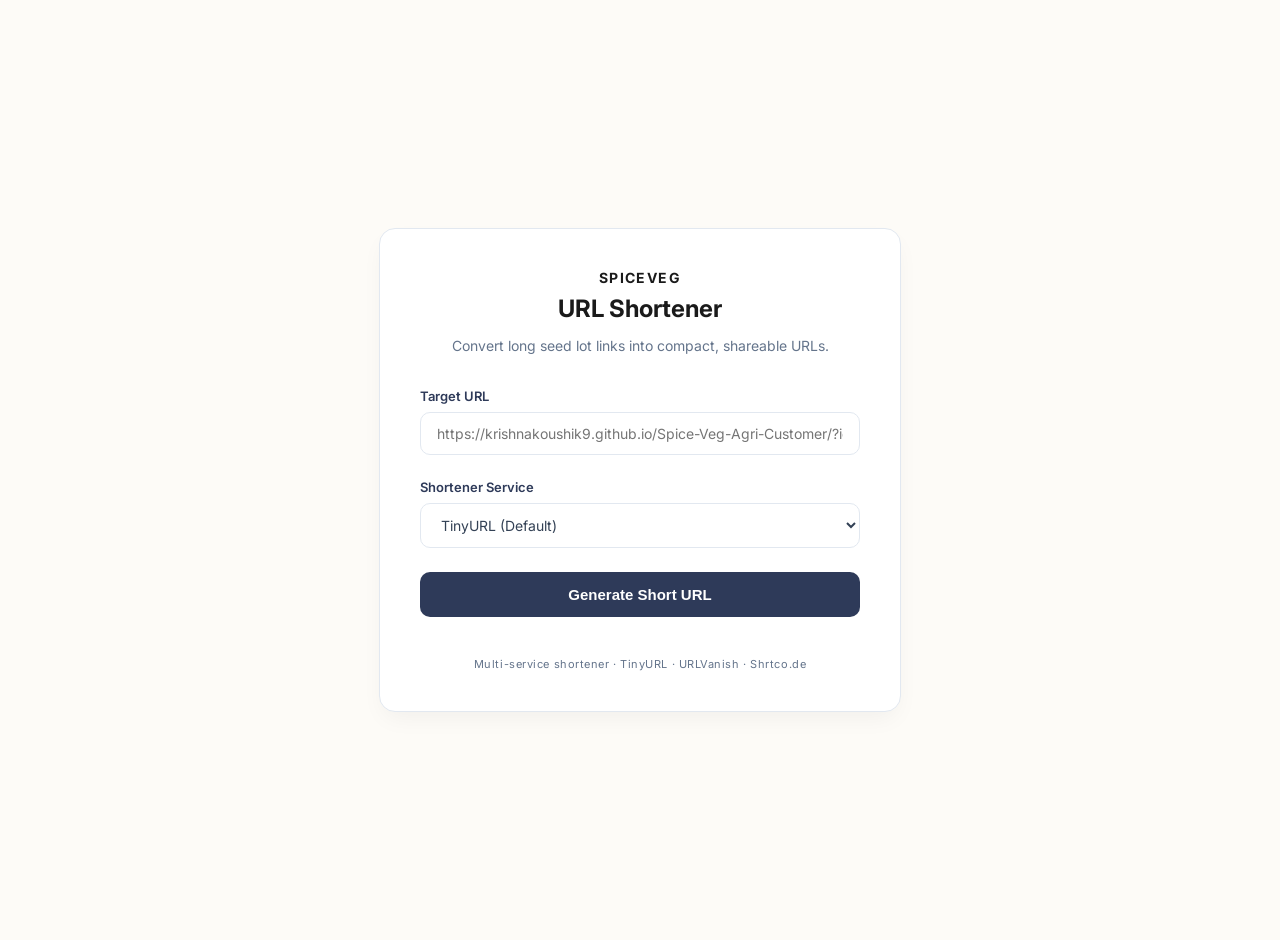
<file: shortener/index.html>
<!DOCTYPE html>
<html lang="en">
<head>
    <meta charset="UTF-8">
    <meta name="viewport" content="width=device-width, initial-scale=1.0">
    <title>SpiceVeg — URL Shortener</title>
    <link rel="stylesheet" href="style.css">
    <link rel="preconnect" href="https://fonts.googleapis.com">
    <link rel="preconnect" href="https://fonts.gstatic.com" crossorigin>
    <link href="https://fonts.googleapis.com/css2?family=Inter:wght@400;500;600&display=swap" rel="stylesheet">
</head>
<body>
    <div class="container">
        <header>
            <div class="logo">SpiceVeg</div>
            <h1>URL Shortener</h1>
            <p>Convert long seed lot links into compact, shareable URLs.</p>
        </header>

        <main>
            <div class="input-group">
                <label for="longUrl">Target URL</label>
                <input type="text" id="longUrl" placeholder="https://krishnakoushik9.github.io/Spice-Veg-Agri-Customer/?id=..." autocomplete="off">
            </div>

            <div class="input-group">
                <label for="serviceSelect">Shortener Service</label>
                <select id="serviceSelect" class="select-input">
                    <option value="0">TinyURL (Default)</option>
                    <option value="1">URLVanish</option>
                    <option value="2">Shrtco.de</option>
                </select>
            </div>

            <button id="shortenBtn" class="btn-primary">Generate Short URL</button>

            <div id="resultArea" class="result-area" style="display: none;">
                <label>Shortened URL <span id="serviceUsed" style="font-weight:500;color:var(--success);font-size:12px;margin-left:6px;"></span></label>
                <div class="output-box">
                    <input type="text" id="shortUrl" readonly>
                    <button id="copyBtn" title="Copy to clipboard">
                        <svg width="20" height="20" viewBox="0 0 24 24" fill="none" stroke="currentColor" stroke-width="2" stroke-linecap="round" stroke-linejoin="round"><rect x="9" y="9" width="13" height="13" rx="2" ry="2"></rect><path d="M5 15H4a2 2 0 0 1-2-2V4a2 2 0 0 1 2-2h9a2 2 0 0 1 2 2v1"></path></svg>
                    </button>
                </div>
                <p id="statusMsg" class="status-msg"></p>

                <div id="fbSaveWrap" style="display:none;margin-top:16px;padding-top:16px;border-top:1px dashed var(--border);">
                    <button id="fbSaveBtn" class="btn-primary" style="background:var(--success);">Save to Firebase</button>
                    <p id="fbSaveStatus" class="status-msg" style="margin-top:8px;"></p>
                </div>
            </div>
        </main>

        <footer>
            Multi-service shortener · TinyURL · URLVanish · Shrtco.de
        </footer>
    </div>
    <script src="app.js"></script>
</body>
</html>
</file>
<file: shortener/style.css>
:root {
    --bg: #FDFBF7;
    --surface: #FFFFFF;
    --primary: #1A1A1A;
    --secondary: #2E3A59;
    --border: #E2E8F0;
    --text: #334155;
    --text-light: #64748B;
    --accent: #4F46E5;
    --error: #EF4444;
    --success: #10B981;
}

body {
    font-family: 'Inter', sans-serif;
    background-color: var(--bg);
    color: var(--text);
    margin: 0;
    display: flex;
    justify-content: center;
    align-items: center;
    min-height: 100vh;
    padding: 20px;
}

.container {
    background: var(--surface);
    width: 100%;
    max-width: 440px;
    padding: 40px;
    border-radius: 16px;
    box-shadow: 0 10px 25px -5px rgba(0, 0, 0, 0.05);
    border: 1px solid var(--border);
}

header {
    text-align: center;
    margin-bottom: 32px;
}

.logo {
    font-weight: 700;
    color: var(--primary);
    font-size: 14px;
    text-transform: uppercase;
    letter-spacing: 0.1em;
    margin-bottom: 8px;
}

h1 {
    font-size: 24px;
    color: var(--primary);
    margin: 0 0 12px;
}

header p {
    font-size: 14px;
    color: var(--text-light);
    line-height: 1.5;
    margin: 0;
}

.input-group {
    margin-bottom: 24px;
}

label {
    display: block;
    font-size: 13px;
    font-weight: 600;
    margin-bottom: 8px;
    color: var(--secondary);
}

input[type="text"] {
    width: 100%;
    padding: 12px 16px;
    border: 1.5px solid var(--border);
    border-radius: 10px;
    font-family: inherit;
    font-size: 14px;
    box-sizing: border-box;
    transition: border-color 0.2s;
}

input[type="text"]:focus {
    outline: none;
    border-color: var(--secondary);
}

.select-input {
    width: 100%;
    padding: 12px 16px;
    border: 1.5px solid var(--border);
    border-radius: 10px;
    font-family: inherit;
    font-size: 14px;
    background: var(--surface);
    color: var(--text);
    box-sizing: border-box;
    cursor: pointer;
}

.select-input:focus {
    outline: none;
    border-color: var(--secondary);
}

.btn-primary {
    width: 100%;
    background: var(--secondary);
    color: white;
    border: none;
    padding: 14px;
    border-radius: 10px;
    font-weight: 600;
    font-size: 15px;
    cursor: pointer;
    transition: transform 0.1s, opacity 0.2s;
}

.btn-primary:hover { opacity: 0.95; }
.btn-primary:active { transform: scale(0.98); }
.btn-primary:disabled { background: var(--text-light); cursor: not-allowed; }

.result-area {
    margin-top: 32px;
    padding-top: 32px;
    border-top: 1px dashed var(--border);
    animation: fadeIn 0.3s ease;
}

@keyframes fadeIn {
    from { opacity: 0; transform: translateY(10px); }
    to { opacity: 1; transform: translateY(0); }
}

.output-box {
    display: flex;
    gap: 8px;
    margin-bottom: 12px;
}

.output-box input {
    flex: 1;
    background: var(--bg);
    border-color: var(--border);
    font-weight: 500;
}

#copyBtn {
    background: white;
    border: 1.5px solid var(--border);
    border-radius: 10px;
    width: 46px;
    height: 46px;
    display: flex;
    align-items: center;
    justify-content: center;
    cursor: pointer;
    color: var(--text-light);
    transition: all 0.2s;
}

#copyBtn:hover {
    border-color: var(--secondary);
    color: var(--secondary);
}

.status-msg {
    font-size: 12px;
    text-align: center;
    margin: 0;
}

.status-msg.error { color: var(--error); }
.status-msg.success { color: var(--success); }

footer {
    text-align: center;
    margin-top: 40px;
    font-size: 11px;
    color: var(--text-light);
    letter-spacing: 0.05em;
}
</file>
